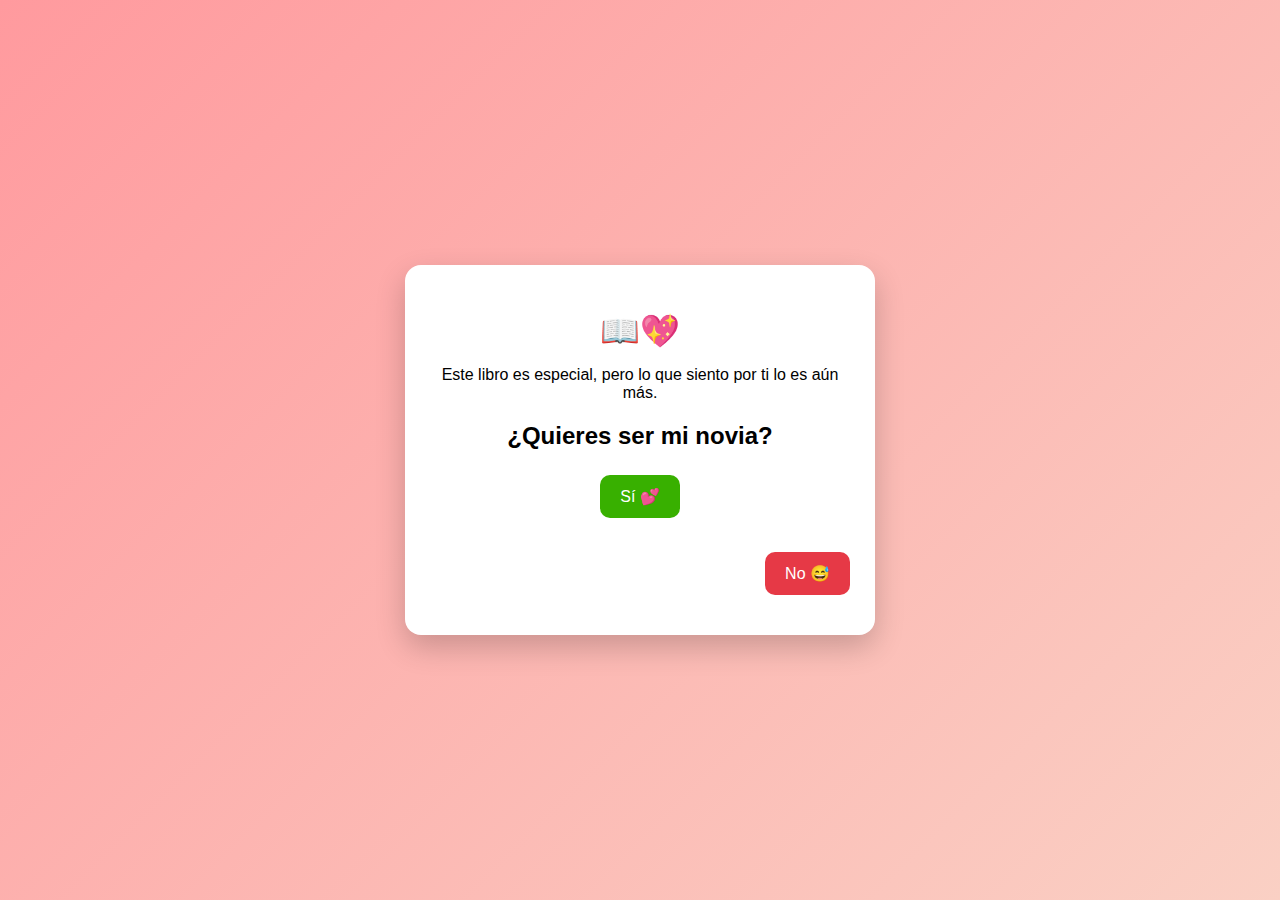
<file: Index.html>
<!DOCTYPE html>
<html lang="es">
<head>
    <meta charset="UTF-8">
    <meta name="viewport" content="width=device-width, initial-scale=1.0">
    <title>¿Quieres ser mi novia?</title>

    <style>
        body {
            font-family: 'Arial', sans-serif;
            background: linear-gradient(135deg, #ff9a9e, #fad0c4);
            min-height: 100vh;
            display: flex;
            justify-content: center;
            align-items: center;
            margin: 0;
        }

        .card {
            background: white;
            padding: 25px;
            border-radius: 16px;
            text-align: center;
            width: 90%;
            max-width: 420px;
            box-shadow: 0 12px 30px rgba(0,0,0,0.2);
        }

        h1 {
            color: #e63946;
            margin-bottom: 10px;
        }

        p {
            font-size: 16px;
        }

        .buttons {
            margin-top: 25px;
            position: relative;
            height: 120px;
        }

        button {
            padding: 12px 20px;
            border: none;
            border-radius: 10px;
            font-size: 16px;
            cursor: pointer;
            transition: all 0.3s ease;
        }

        #yesBtn {
            background-color: #38b000;
            color: white;
        }

        #noBtn {
            background-color: #e63946;
            color: white;
            position: absolute;
            right: 0;
            bottom: 0;
        }

        .message {
            margin-top: 15px;
            font-style: italic;
            color: #555;
        }
    </style>
</head>

<body>

<div class="card">
    <h1>📖💖</h1>
    <p>
        Este libro es especial,  
        pero lo que siento por ti lo es aún más.
    </p>

    <h2 id="question">¿Quieres ser mi novia?</h2>

    <div class="buttons">
        <button id="yesBtn" onclick="sayYes()">Sí 💕</button>
        <button id="noBtn" onclick="sayNo()">No 😅</button>
    </div>

    <div class="message" id="message"></div>
</div>

<script>
    let noCount = 0;

    function sayNo() {
        noCount++;

        const yesBtn = document.getElementById("yesBtn");
        const noBtn = document.getElementById("noBtn");
        const message = document.getElementById("message");

        // El botón "Sí" crece
        const scale = 1 + noCount * 0.15;
        yesBtn.style.transform = `scale(${scale})`;

        // El botón "No" se mueve
        const maxX = 150;
        const maxY = 60;
        const randomX = Math.random() * maxX;
        const randomY = Math.random() * maxY;

        noBtn.style.transform = `translate(${randomX}px, ${randomY}px)`;

        // Mensajes divertidos
        const messages = [
            "¿Segura? 😌",
            "Piénsalo otra vez…",
            "Creo que ese botón no funciona 🤔",
            "El 'Sí' se ve cada vez mejor 👀",
            "Yo esperaría un poquito más 💕"
        ];

        message.textContent = messages[noCount % messages.length];
    }

    function sayYes() {
        document.querySelector(".card").innerHTML = `
            <h1>💖🎉</h1>
            <h2>¡Sabía que dirías que sí!</h2>
            <p>
                Prometo cuidarte, apoyarte  
                y hacerte reír incluso en los días difíciles.
            </p>
            <p><strong>Bienvenida a esta nueva historia juntos ✨</strong></p>
        `;
    }
</script>

</body>
</html>
</file>
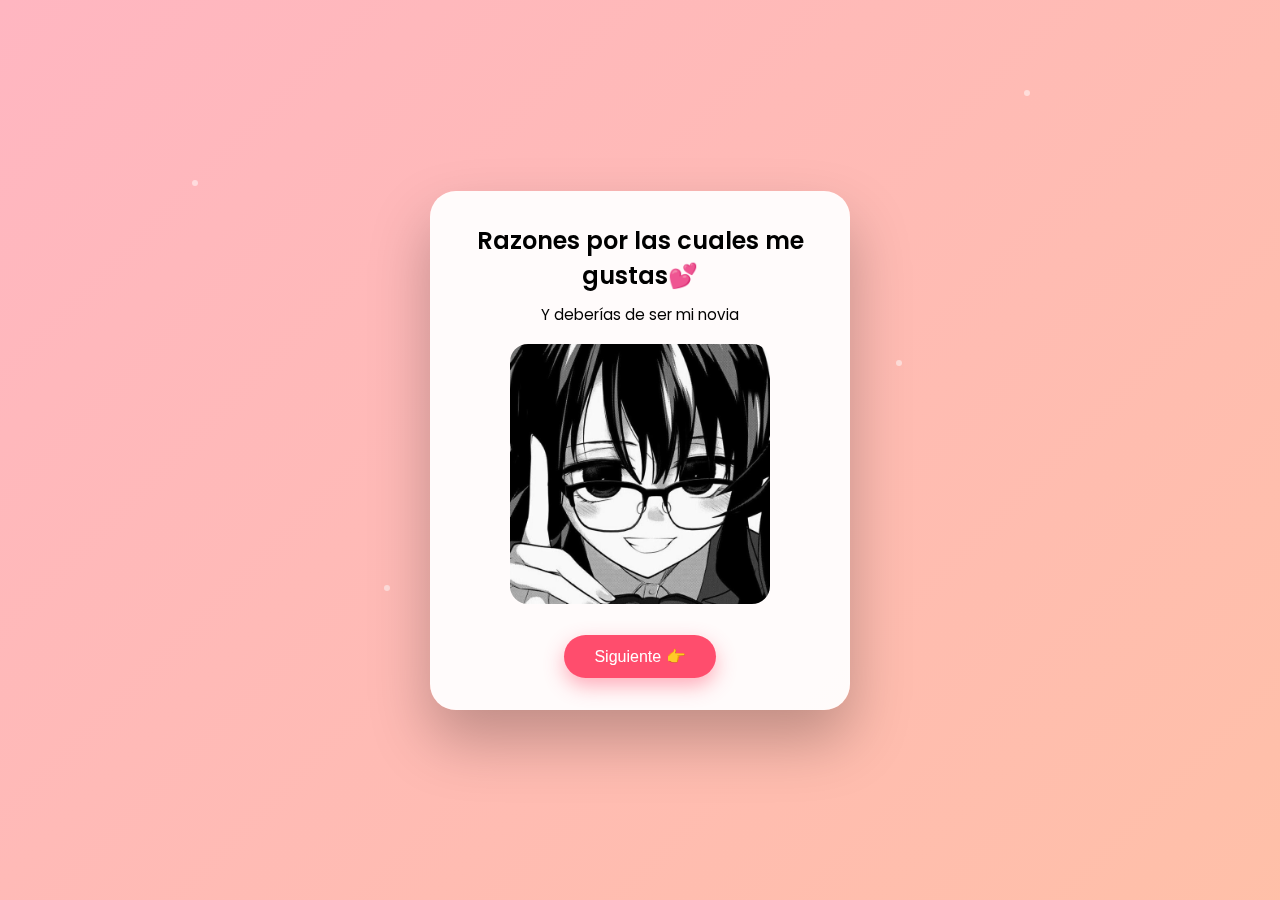
<file: rechazado.html>
<!DOCTYPE html>
<html lang="es">
<head>
<meta charset="UTF-8">
<meta name="viewport" content="width=device-width, initial-scale=1.0">
<title>Piénsalo bien 💭</title>

<link href="https://fonts.googleapis.com/css2?family=Poppins:wght@300;600&display=swap" rel="stylesheet">

<style>
*{box-sizing:border-box}

body{
    margin:0;
    font-family:'Poppins',sans-serif;
    height:100vh;
    display:flex;
    align-items:center;
    justify-content:center;
    overflow:hidden;
    background:linear-gradient(135deg,#ffb6c1,#ffc3a0,#ffdde1,#ffd6e8);
    background-size:400% 400%;
    animation:bgMove 12s ease infinite;
}

/* =====================
   FONDOS DECORATIVOS
===================== */
.hearts,
.sparkles,
.bubbles{
    position:fixed;
    inset:0;
    pointer-events:none;
    overflow:hidden;
    z-index:1;
}

/* Corazones */
.hearts span{
    position:absolute;
    bottom:-10%;
    font-size:22px;
    animation:float 10s linear infinite;
    opacity:.45;
}

/* Destellos */
.sparkles span{
    position:absolute;
    width:6px;
    height:6px;
    background:white;
    border-radius:50%;
    opacity:.5;
    animation:twinkle 6s infinite ease-in-out;
}

/* Burbujas */
.bubbles span{
    position:absolute;
    bottom:-15%;
    width:18px;
    height:18px;
    border-radius:50%;
    background:rgba(255,255,255,.25);
    animation:bubble 14s linear infinite;
}

@keyframes float{
    from{transform:translateY(0) rotate(0deg);}
    to{transform:translateY(-120vh) rotate(360deg);}
}

@keyframes twinkle{
    0%,100%{opacity:.2; transform:scale(.5);}
    50%{opacity:.8; transform:scale(1.2);}
}

@keyframes bubble{
    from{transform:translateY(0) scale(.8);}
    to{transform:translateY(-130vh) scale(1.2);}
}

@keyframes bgMove{
    0%{background-position:0% 50%}
    50%{background-position:100% 50%}
    100%{background-position:0% 50%}
}

/* =====================
   TARJETA
===================== */
#slide{
    background:rgba(255,255,255,0.94);
    width:90%;
    max-width:420px;
    padding:32px 26px;
    border-radius:26px;
    text-align:center;
    box-shadow:0 30px 60px rgba(0,0,0,.25);
    z-index:2;
    animation:fade .6s ease;
}

h2{
    margin:0 0 10px;
    font-weight:600;
}

p{
    margin:0 0 18px;
    font-size:.95rem;
}

img{
    width:100%;
    max-width:260px;
    height:auto;
    border-radius:18px;
    margin:15px auto;
    display:block;
}

button{
    margin-top:16px;
    padding:12px 30px;
    font-size:1rem;
    border:none;
    border-radius:30px;
    background:#ff4d6d;
    color:white;
    cursor:pointer;
    transition:.3s;
    box-shadow:0 8px 20px rgba(255,77,109,.45);
}

button:hover{
    transform:scale(1.08);
    background:#ff1e56;
}

@keyframes fade{
    from{opacity:0; transform:scale(.95);}
    to{opacity:1; transform:scale(1);}
}
</style>
</head>

<body>

<!-- 🎵 Música -->
<audio id="bgMusic" autoplay loop>
    <source src="assets/rechazo.mp3" type="audio/mpeg">
</audio>

<!-- 💕 Corazones -->
<div class="hearts">
    <span style="left:10%;animation-delay:0s">💖</span>
    <span style="left:25%;animation-delay:2s">💗</span>
    <span style="left:40%;animation-delay:4s">💕</span>
    <span style="left:60%;animation-delay:1s">💞</span>
    <span style="left:75%;animation-delay:3s">💓</span>
    <span style="left:90%;animation-delay:5s">💘</span>
</div>

<!-- ✨ Destellos -->
<div class="sparkles">
    <span style="top:20%;left:15%"></span>
    <span style="top:40%;left:70%"></span>
    <span style="top:65%;left:30%"></span>
    <span style="top:10%;left:80%"></span>
</div>

<!-- 🌸 Burbujas -->
<div class="bubbles">
    <span style="left:20%;animation-delay:0s"></span>
    <span style="left:45%;animation-delay:4s"></span>
    <span style="left:70%;animation-delay:2s"></span>
</div>

<div id="slide"></div>

<script>

let musicTimeout = null;

const slides = [
    {
        title:"Razones por las cuales me gustas💕",
        text:"Y deberías de ser mi novia",
        img:"assets/meme1.png"
    },
    {
        title:"Razón #1 💕",
        text:"Me gustas, te gusto y nos gustamos",
        img:"assets/meme2.png"
    },
    {
        title:"Razón #2 😌",
        text:"Traemos buen cotorreo entre los 2, no hay momentos incómodos",
        img:"assets/meme3.png"
    },
    {
        title:"Razón #3 🫶",
        text:"Compartimos la misma neurona y los mismos traumas",
        img:"assets/meme4.png"
    },
    {
        title:"Razón #4 🫶",
        text:"Soy un hombre que resuelve",
        img:"assets/meme5.png"
    },
    {
        title:"Razón #5 🫶",
        text:"Ya me acostumbré mucho a ti como para que no aceptes",
        img:"assets/meme6.png"
    },
    {
        title:"Razón #6 🫶",
        text:"Quiero ver cómo cumples tus metas y compartir contigo lo bueno y lo malo",
        img:"assets/meme7.png"
    },
    {
        title:"Razón #7 🫶",
        text:"Me gustas un chingo, físicamente y por tu forma de ser",
        img:"assets/meme8.gif"
    },
    {
        title:"Razón #8 🫶",
        text:"VAMOS A DERROCAR AL SISTEMA JUNTOS (Webos claudia sheinbaum)",
        img:"assets/memewebos.png"
    },
    {
        title:"Razón #9 🫶",
        text:"Le pongo un chingo de empeño en salir adelante, asi que te convengo ya que te puedo mantener en un futuro no muy lejano",
        img:"assets/meme9.png"
    },
    {
        title:"Razón #10 🫶",
        text:"Poco a poco sacas la mejor versión de mí",
        img:"assets/meme10.png"
    },
    {
        title:"Pido perdón",
        text:"Incluí lo siguiente xd",
        img:"assets/meme13.png"
    },
    {
        title:"Razón extra 🫶",
        text:"DIEGO RIVERA!!!",
        img:"assets/memed.gif"
    },
    {
        title:"Razón extra 🫶",
        text:"DIEGO RIVERA!!!",
        img:"assets/memed.gif"
    },
    {
        title:"Razón extra 🫶",
        text:"DIEGO RIVERA!!!",
        img:"assets/memed.gif"
    },
    {
        title:"Razón extra 🫶",
        text:"DIEGO RIVERA!!!",
        img:"assets/memed.gif"
    },
    {
        title:"Razón extra 🫶",
        text:"DIEGO RIVERA!!!",
        img:"assets/memed.gif"
    },
    {
        title:"Razón extra 🫶",
        text:"DIEGO RIVERA!!!",
        img:"assets/memed.gif"
    },
    {
        title:"Razón extra 🫶",
        text:"DIEGO RIVERA!!!",
        img:"assets/memed.gif"
    },
    {
        title:"Razón extra 🫶",
        text:"Y FRIDA KAHLO!!!",
        img:"assets/memed.gif"
    },
    {
        title:"Perdoname, lo tenia que hacer jajaja",
        text:"Ahora si, vamos con la última",
        img:"assets/meme11.gif"
    },
    {
        title:"Última razón ❤️",
        text:"Porque eres una chica que me a demostrado que vale el esfuerzo, te lo he dicho antes pero en de verdad y en serio, eres una de las mejores porsonas que he conocido, eres trabajadora, amable inteligente, y en lo personal me gustaria contruir un futuro a tu lado, que si, seguro habrá obstaculos, y muy probablemente tendremos discusiones o conflictos, pero quisiera poder resolver a tu lado, seamos equipo, para hacer frente a la vida",
        img:"assets/meme12.png",
        end:true
    }
];

let index = 0;
const slide = document.getElementById("slide");
const music = document.getElementById("bgMusic");

function renderSlide(){
    const s = slides[index];
    const music = document.getElementById("bgMusic");

    slide.innerHTML = `
        <h2>${s.title}</h2>
        <p>${s.text}</p>
        <img src="${s.img}" alt="meme">
        <button onclick="nextSlide()">
            ${s.end ? "Si esto no es suficiente para convencerte 🌌" : "Siguiente 👉"}
        </button>
    `;

    // limpiar cualquier delay anterior
    if (musicTimeout) {
        clearTimeout(musicTimeout);
        musicTimeout = null;
    }

    // 🎵 SLIDES DIEGO / FRIDA
    if (
        s.text === "Incluí lo siguiente xd" ||
        s.text === "Y FRIDA KAHLO!!!"
    ) {
        if (!music.src.includes("diego.mp3")) {
            music.pause();
            music.src = "assets/diego.mp3";
            music.loop = true;

            musicTimeout = setTimeout(() => {
                music.play();
            }, 15000);
        }
        return;
    }

    // 🎶 SLIDES FINALES
    if (
        s.title === "Perdoname, lo tenia que hacer jajaja" ||
        s.title === "Última razón ❤️"
    ) {
        if (!music.src.includes("final.mp3")) {
            music.pause();
            music.src = "assets/final.mp3";
            music.loop = true;

            musicTimeout = setTimeout(() => {
                music.play();
            }, 10000);
        }
        return;
    }
}



function nextSlide(){
    if(slides[index].end){
        window.location.href = "galaxyrechazado.html";
    } else {
        index++;
        renderSlide();
    }
}

/* Música sin espera */
music.play().catch(()=>{});
document.body.addEventListener('click',()=>{
    music.play();
},{ once:true });

renderSlide();
</script>

</body>
</html>
</file>
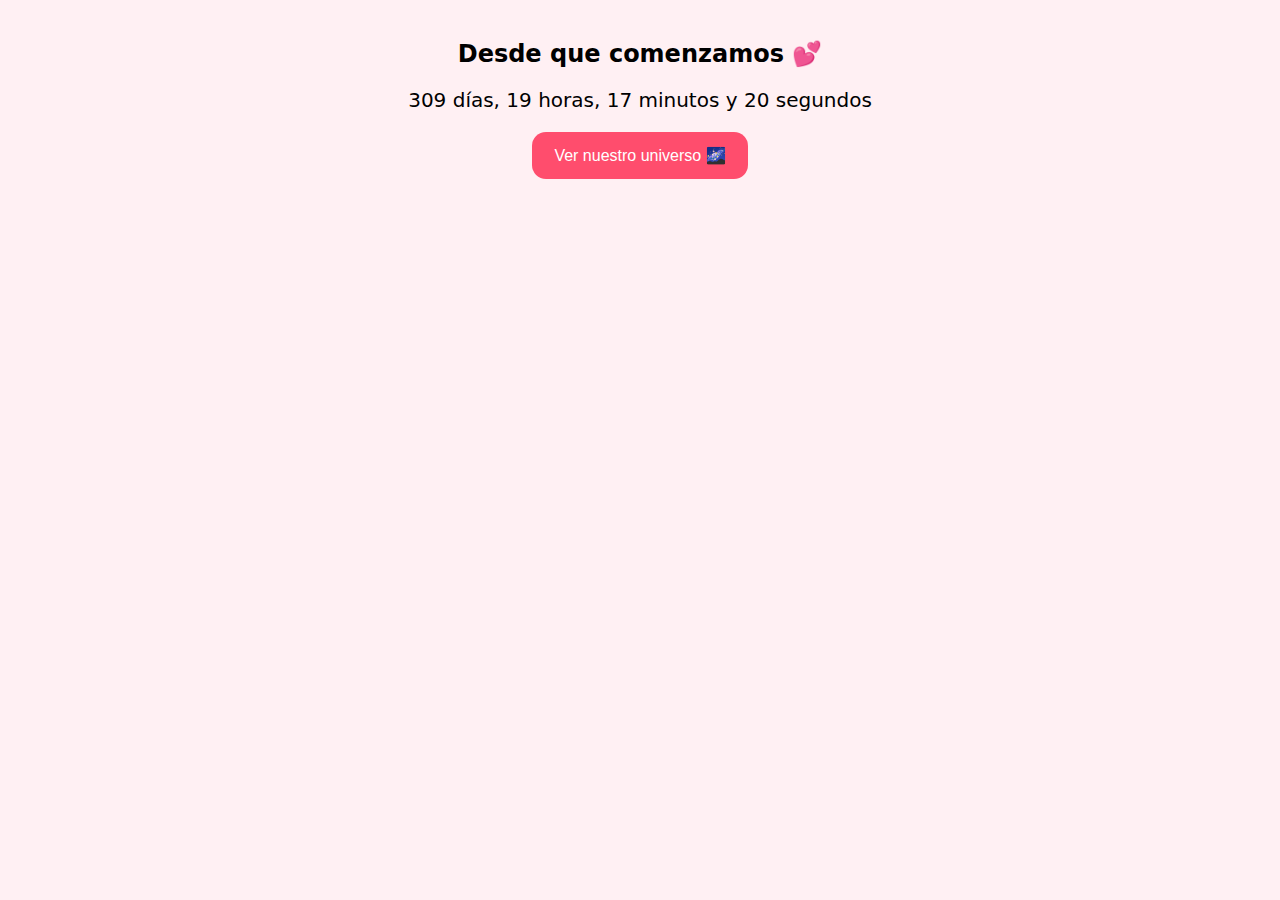
<file: tree.html>
<!DOCTYPE html>
<html lang="es">
<head>
<meta charset="UTF-8">
<meta name="viewport" content="width=device-width, initial-scale=1.0">
<title>Nuestro tiempo 💖</title>
<link rel="stylesheet" href="css/tree.css">
</head>

<body>
<h2>Desde que comenzamos 💕</h2>
<div id="timer"></div>

<div id="tree"></div>

<button onclick="goGalaxy()">Ver nuestro universo 🌌</button>

<script src="js/tree.js"></script>
</body>
</html>
</file>
<file: css/tree.css>
body{
    background:#fff0f3;
    text-align:center;
    font-family:system-ui;
    margin:0;
    padding:20px;
}

#timer{
    font-size:20px;
    margin:12px 0;
}

#tree{
    font-size:30px;
    line-height:1.2;
    margin:20px 0;
}

button{
    padding:14px 22px;
    border:none;
    border-radius:14px;
    background:#ff4d6d;
    color:white;
    font-size:16px;
}
</file>
